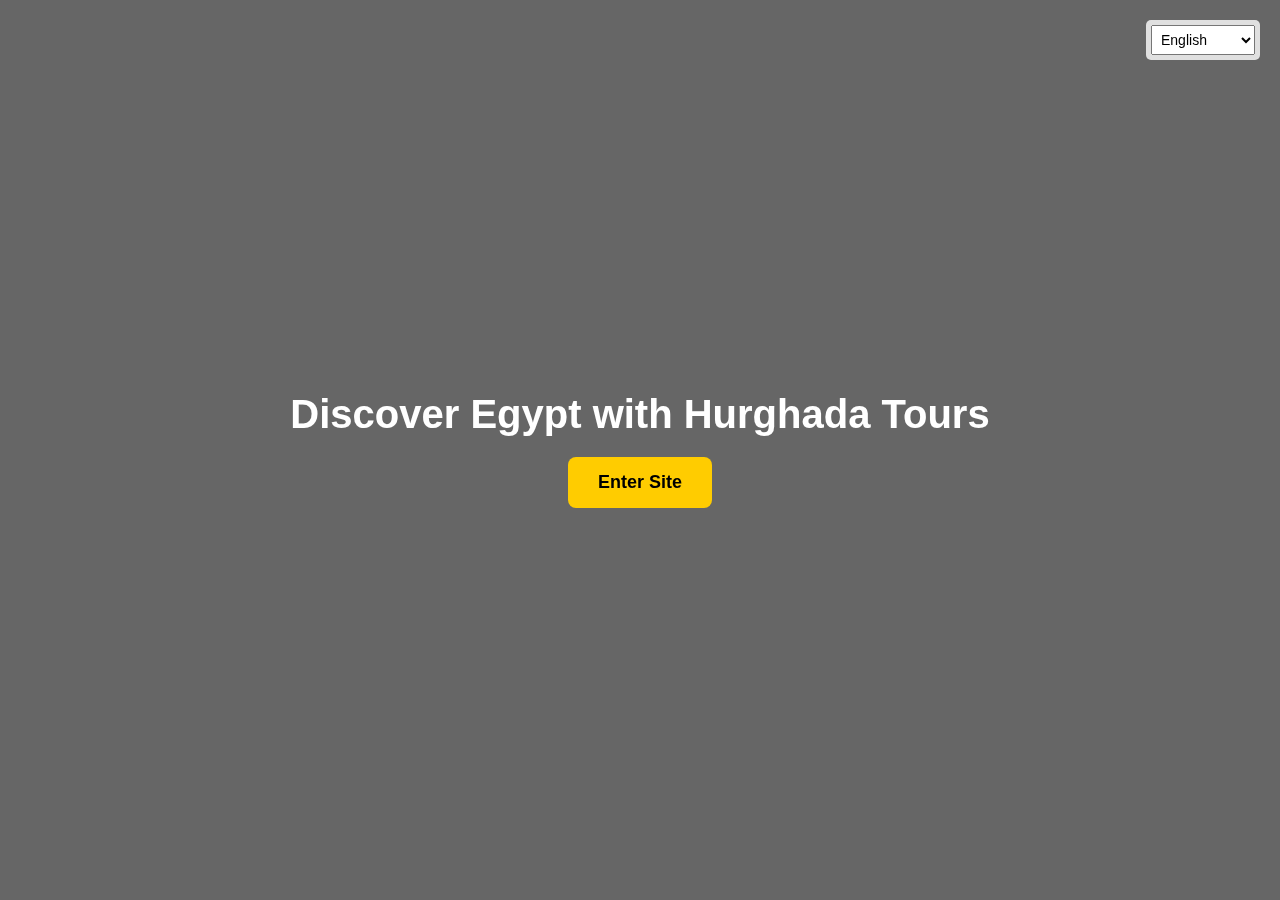
<file: index.html>
<!DOCTYPE html>
<html lang="en">
<head>
  <meta charset="UTF-8" />
  <meta name="viewport" content="width=device-width, initial-scale=1.0"/>
  <title>Hurghada Tours</title>
  <style>
    * {
      margin: 0;
      padding: 0;
      box-sizing: border-box;
    }
    html, body {
      height: 100%;
      font-family: 'Segoe UI', sans-serif;
      overflow: hidden;
    }
    .video-bg {
      position: fixed;
      top: 0;
      left: 0;
      width: 100%;
      height: 100%;
      z-index: -1;
    }
    .overlay {
      position: absolute;
      top: 0;
      left: 0;
      width: 100%;
      height: 100%;
      background: rgba(0,0,0,0.6);
      display: flex;
      flex-direction: column;
      align-items: center;
      justify-content: center;
      text-align: center;
      color: #fff;
      padding: 20px;
    }
    .overlay h1 {
      font-size: 40px;
      margin-bottom: 20px;
    }
    .enter-btn {
      background-color: #ffcc00;
      color: #000;
      padding: 15px 30px;
      font-size: 18px;
      font-weight: bold;
      border: none;
      border-radius: 8px;
      text-decoration: none;
      transition: background 0.3s;
      cursor: pointer;
    }
    .enter-btn:hover {
      background-color: #e6b800;
    }
    .language-selector {
      position: absolute;
      top: 20px;
      right: 20px;
      background-color: rgba(255,255,255,0.8);
      border-radius: 5px;
      padding: 5px;
    }
    .language-selector select {
      padding: 5px;
      font-size: 14px;
    }
  </style>
</head>
<body>

  <!-- خلفية فيديو يوتيوب -->
  <div class="video-bg">
    <iframe width="100%" height="100%" src="https://www.youtube.com/embed/nfgq0D-gCA4?autoplay=1&mute=1&controls=0&loop=1&playlist=nfgq0D-gCA4&modestbranding=1&showinfo=0" 
      frameborder="0" allow="autoplay; fullscreen" allowfullscreen>
    </iframe>
  </div>

  <!-- محتوى تراكبي -->
  <div class="overlay">
    <h1 id="main-heading">Discover Egypt with Hurghada Tours</h1>
    <a class="enter-btn" href="all-tours.html" id="enter-button">Enter Site</a>

    <!-- اختيار اللغة -->
    <div class="language-selector">
      <select id="languageSwitcher">
        <option value="en">English</option>
        <option value="de">Deutsch</option>
        <option value="nl">Nederlands</option>
        <option value="ru">Русский</option>
        <option value="fr">Français</option>
      </select>
    </div>
  </div>

  <script>
    const translations = {
      en: {
        heading: "Discover Egypt with Hurghada Tours",
        button: "Enter Site"
      },
      de: {
        heading: "Entdecke Ägypten mit Hurghada Tours",
        button: "Website betreten"
      },
      nl: {
        heading: "Ontdek Egypte met Hurghada Tours",
        button: "Website betreden"
      },
      ru: {
        heading: "Откройте для себя Египет с Hurghada Tours",
        button: "Войти на сайт"
      },
      fr: {
        heading: "Découvrez l'Égypte avec Hurghada Tours",
        button: "Entrer sur le site"
      }
    };

    const switcher = document.getElementById("languageSwitcher");
    const heading = document.getElementById("main-heading");
    const button = document.getElementById("enter-button");

    switcher.addEventListener("change", () => {
      const lang = switcher.value;
      heading.textContent = translations[lang].heading;
      button.textContent = translations[lang].button;
    });
  </script>

</body>
</html>
</file>
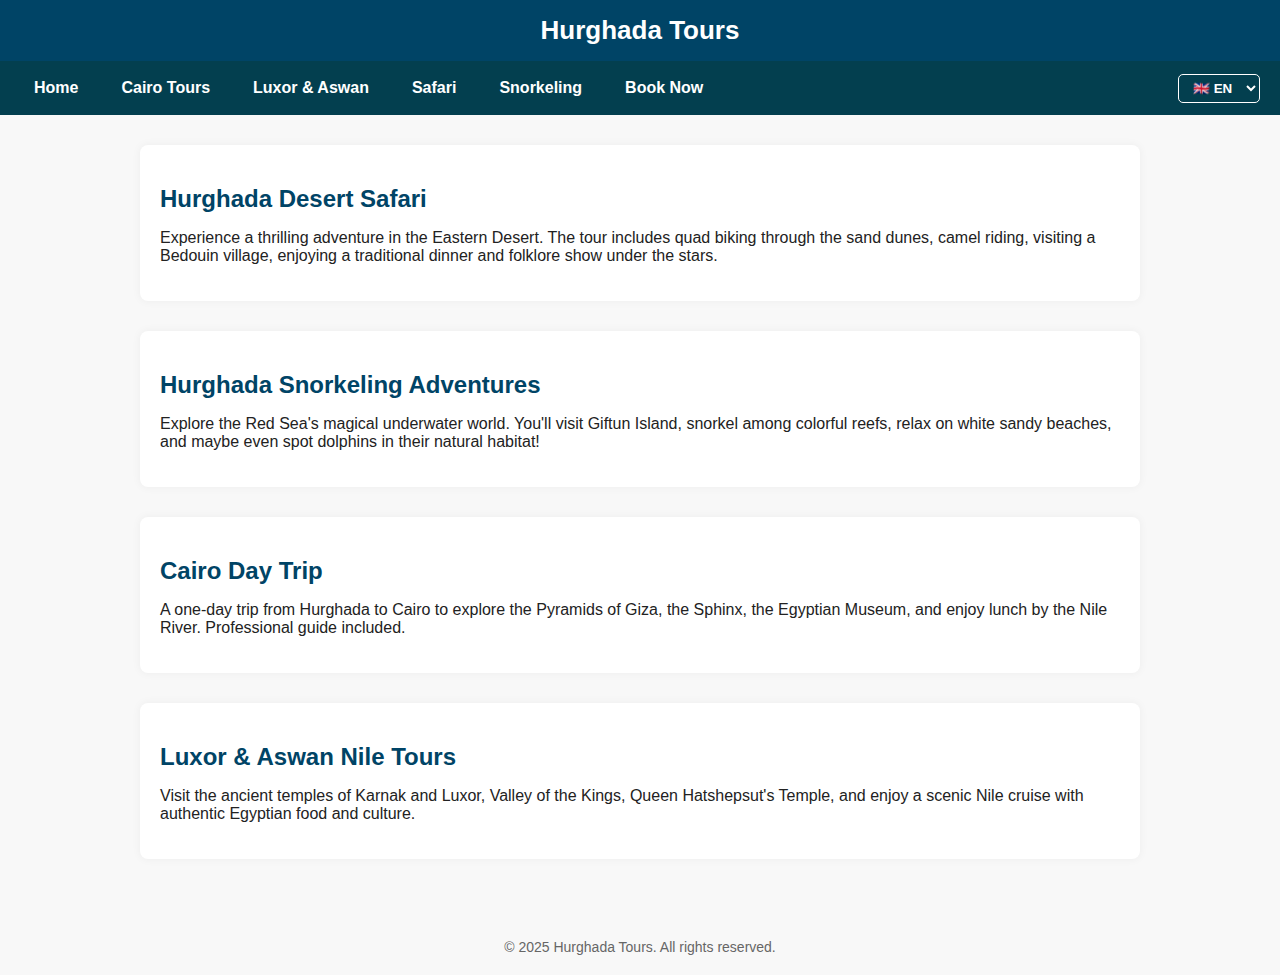
<file: all-tours.html>
<!DOCTYPE html>
<html lang="en">
<head>
  <meta charset="UTF-8" />
  <meta name="viewport" content="width=device-width, initial-scale=1.0"/>
  <title>All Tours – Hurghada Tours</title>
  <style>
    body {
      margin: 0;
      font-family: 'Segoe UI', sans-serif;
      background: #f8f8f8;
      color: #222;
    }
    header {
      background-color: #004466;
      padding: 15px 20px;
      text-align: center;
    }
    header h1 {
      color: #fff;
      margin: 0;
      font-size: 26px;
    }
    nav {
      background-color: #033f4f;
      display: flex;
      justify-content: space-between;
      align-items: center;
      padding: 10px 20px;
      flex-wrap: wrap;
    }
    .nav-links {
      display: flex;
      gap: 15px;
      flex-wrap: wrap;
    }
    nav a {
      color: #fff;
      text-decoration: none;
      font-weight: bold;
      padding: 8px 14px;
      border-radius: 5px;
      transition: background 0.3s;
    }
    nav a:hover {
      background-color: #02738c;
    }
    .lang-select {
      color: #fff;
      font-weight: bold;
      background: transparent;
      border: 1px solid #fff;
      padding: 5px 10px;
      border-radius: 5px;
      cursor: pointer;
    }
    section {
      padding: 30px 20px;
      max-width: 1000px;
      margin: 0 auto;
    }
    h2 {
      color: #004466;
      margin-bottom: 10px;
    }
    .tour-box {
      background: #fff;
      padding: 20px;
      margin-bottom: 30px;
      border-radius: 8px;
      box-shadow: 0 0 10px rgba(0,0,0,0.05);
    }
    footer {
      text-align: center;
      padding: 20px;
      font-size: 14px;
      color: #666;
    }
  </style>
</head>
<body>

  <header>
    <h1>Hurghada Tours</h1>
  </header>

  <nav>
    <div class="nav-links">
      <a href="index.html" data-i18n="nav.home">Home</a>
      <a href="cairo-tours.html" data-i18n="nav.cairo">Cairo Tours</a>
      <a href="luxor-aswan-tours.html" data-i18n="nav.luxor">Luxor & Aswan</a>
      <a href="hurghada-safari.html" data-i18n="nav.safari">Safari</a>
      <a href="hurghada-snorkeling-adventures.html" data-i18n="nav.snorkeling">Snorkeling</a>
      <a href="booking.html" data-i18n="nav.book">Book Now</a>
    </div>
    <select class="lang-select" onchange="changeLanguage(this.value)">
      <option value="en">🇬🇧 EN</option>
      <option value="de">🇩🇪 DE</option>
      <option value="nl">🇳🇱 NL</option>
      <option value="ru">🇷🇺 RU</option>
      <option value="fr">🇫🇷 FR</option>
    </select>
  </nav>

  <section>
    <div class="tour-box">
      <h2 data-i18n="safari.title">Hurghada Desert Safari</h2>
      <p data-i18n="safari.desc">
        Experience a thrilling adventure in the Eastern Desert. The tour includes quad biking through the sand dunes, camel riding, visiting a Bedouin village, enjoying a traditional dinner and folklore show under the stars.
      </p>
    </div>

    <div class="tour-box">
      <h2 data-i18n="snorkeling.title">Hurghada Snorkeling Adventures</h2>
      <p data-i18n="snorkeling.desc">
        Explore the Red Sea's magical underwater world. You'll visit Giftun Island, snorkel among colorful reefs, relax on white sandy beaches, and maybe even spot dolphins in their natural habitat!
      </p>
    </div>

    <div class="tour-box">
      <h2 data-i18n="cairo.title">Cairo Day Trip</h2>
      <p data-i18n="cairo.desc">
        A one-day trip from Hurghada to Cairo to explore the Pyramids of Giza, the Sphinx, the Egyptian Museum, and enjoy lunch by the Nile River. Professional guide included.
      </p>
    </div>

    <div class="tour-box">
      <h2 data-i18n="luxor.title">Luxor & Aswan Nile Tours</h2>
      <p data-i18n="luxor.desc">
        Visit the ancient temples of Karnak and Luxor, Valley of the Kings, Queen Hatshepsut's Temple, and enjoy a scenic Nile cruise with authentic Egyptian food and culture.
      </p>
    </div>
  </section>

  <footer>
    &copy; 2025 Hurghada Tours. All rights reserved.
  </footer>

  <script>
    const translations = {
      de: {
        "nav.home": "Startseite",
        "nav.cairo": "Kairo Touren",
        "nav.luxor": "Luxor & Assuan",
        "nav.safari": "Safari",
        "nav.snorkeling": "Schnorcheln",
        "nav.book": "Jetzt buchen",
        "safari.title": "Wüstensafari in Hurghada",
        "safari.desc": "Erleben Sie ein aufregendes Abenteuer in der östlichen Wüste. Quadfahren, Kamelritt, Beduinendorf, traditionelles Abendessen und Show unter dem Sternenhimmel.",
        "snorkeling.title": "Schnorcheln im Roten Meer",
        "snorkeling.desc": "Entdecken Sie die Unterwasserwelt des Roten Meeres mit Schnorcheln, Inselbesuch und vielleicht sogar Delfinen!",
        "cairo.title": "Tagesausflug nach Kairo",
        "cairo.desc": "Besichtigen Sie die Pyramiden von Gizeh, die Sphinx, das ägyptische Museum und genießen Sie ein Mittagessen am Nil.",
        "luxor.title": "Luxor & Assuan Nilkreuzfahrt",
        "luxor.desc": "Besuchen Sie Karnak, das Tal der Könige, Tempel von Hatschepsut und genießen Sie eine Nilkreuzfahrt mit traditionellem Essen."
      },
      nl: {
        "nav.home": "Startpagina",
        "nav.cairo": "Caïro Tours",
        "nav.luxor": "Luxor & Aswan",
        "nav.safari": "Safari",
        "nav.snorkeling": "Snorkelen",
        "nav.book": "Boek Nu",
        "safari.title": "Hurghada Woestijn Safari",
        "safari.desc": "Avontuur in de woestijn met quads, kamelen, een bedoeïenendorp en diner onder de sterren.",
        "snorkeling.title": "Snorkelavonturen in de Rode Zee",
        "snorkeling.desc": "Ontdek het onderwaterleven rond Hurghada met snorkelen, eilandbezoek en ontspanning.",
        "cairo.title": "Dagtocht naar Caïro",
        "cairo.desc": "Bezoek de piramides, de sfinx, het Egyptisch museum en lunch aan de Nijl.",
        "luxor.title": "Luxor & Aswan Nijlcruise",
        "luxor.desc": "Bezoek de tempels, het Dal der Koningen, en geniet van een cruise op de Nijl."
      },
      ru: {
        "nav.home": "Главная",
        "nav.cairo": "Туры в Каир",
        "nav.luxor": "Луксор и Асуан",
        "nav.safari": "Сафари",
        "nav.snorkeling": "Сноркелинг",
        "nav.book": "Забронировать",
        "safari.title": "Сафари по пустыне Хургады",
        "safari.desc": "Прокатитесь на квадроциклах, верблюдах, посетите бедуинскую деревню, ужин и шоу под звездами.",
        "snorkeling.title": "Подводные приключения",
        "snorkeling.desc": "Исследуйте Красное море, острова и возможно увидите дельфинов!",
        "cairo.title": "Однодневный тур в Каир",
        "cairo.desc": "Пирамиды, Сфинкс, Музей, обед на Ниле и опытный гид.",
        "luxor.title": "Круиз по Нилу: Луксор и Асуан",
        "luxor.desc": "Посетите храмы, Долину царей и насладитесь круизом по Нилу."
      },
      fr: {
        "nav.home": "Accueil",
        "nav.cairo": "Visite du Caire",
        "nav.luxor": "Louxor & Assouan",
        "nav.safari": "Safari",
        "nav.snorkeling": "Plongée",
        "nav.book": "Réserver",
        "safari.title": "Safari dans le désert de Hurghada",
        "safari.desc": "Quad, chameaux, dîner bédouin et spectacle traditionnel sous les étoiles.",
        "snorkeling.title": "Aventures de plongée",
        "snorkeling.desc": "Explorez les fonds marins, l'île de Giftoun et détendez-vous au soleil.",
        "cairo.title": "Excursion au Caire",
        "cairo.desc": "Pyramides, Sphinx, musée et déjeuner sur le Nil avec un guide pro.",
        "luxor.title": "Croisière sur le Nil à Louxor",
        "luxor.desc": "Temples antiques, croisière en bateau et culture égyptienne."
      }
    };

    function changeLanguage(lang) {
      document.querySelectorAll("[data-i18n]").forEach(el => {
        const key = el.getAttribute("data-i18n");
        if (translations[lang] && translations[lang][key]) {
          el.textContent = translations[lang][key];
        }
      });
    }
  </script>

</body>
</html>
</file>
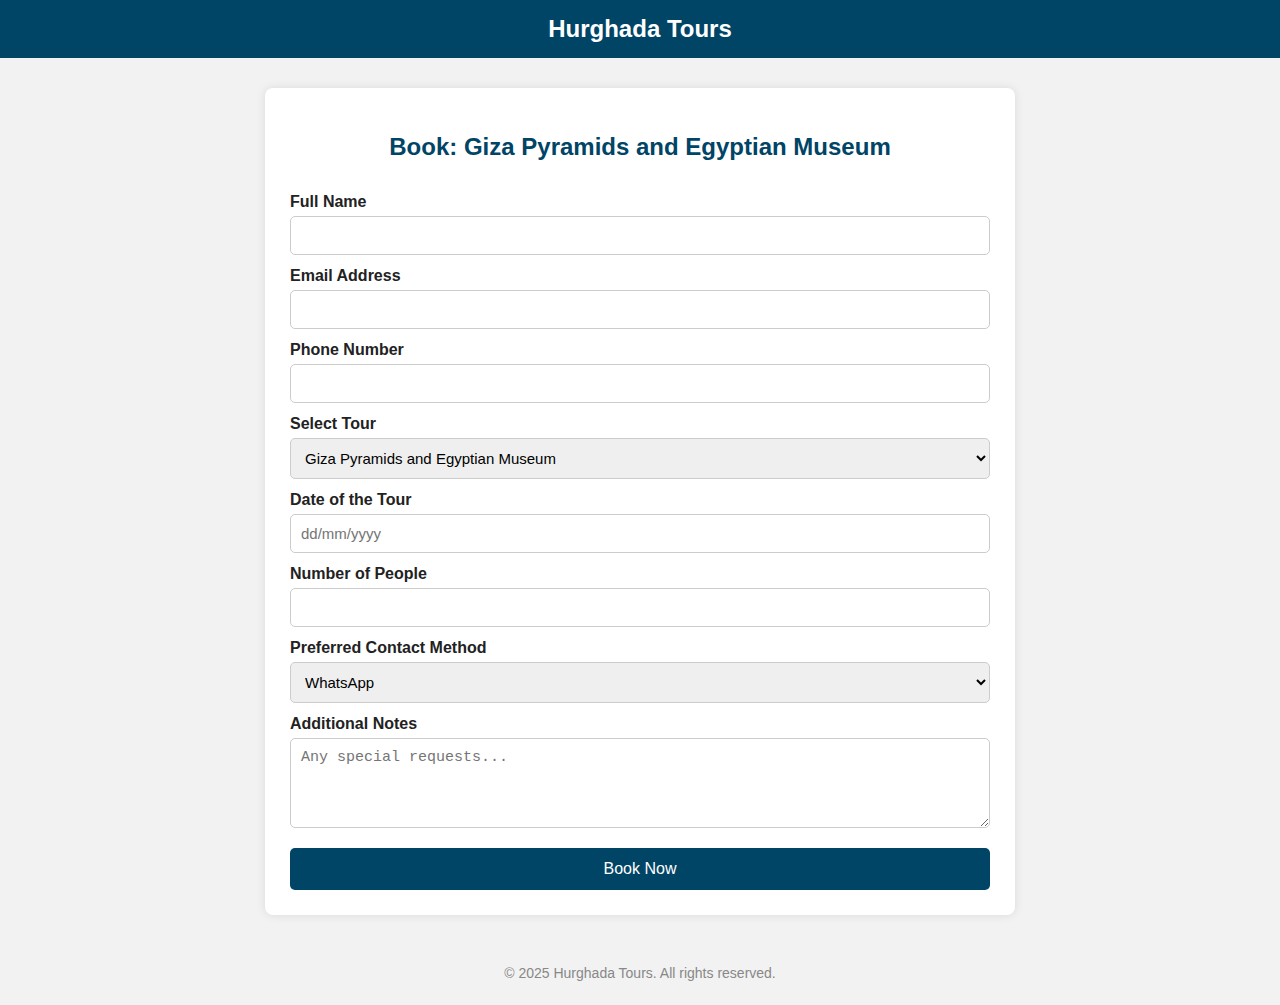
<file: booking-cairo1.html>
<!DOCTYPE html>
<html lang="en">
<head>
  <meta charset="UTF-8" />
  <meta name="viewport" content="width=device-width, initial-scale=1.0"/>
  <title>Book: Giza Pyramids and Egyptian Museum</title>
  <style>
    body {
      font-family: 'Segoe UI', sans-serif;
      margin: 0;
      background-color: #f2f2f2;
      color: #222;
    }
    header {
      background-color: #004466;
      padding: 15px;
      text-align: center;
    }
    header h1 {
      margin: 0;
      color: #fff;
      font-size: 24px;
    }
    .container {
      max-width: 700px;
      margin: 30px auto;
      background: #fff;
      padding: 25px;
      border-radius: 8px;
      box-shadow: 0 0 10px rgba(0,0,0,0.1);
    }
    h2 {
      color: #004466;
      text-align: center;
      margin-bottom: 20px;
    }
    form {
      display: flex;
      flex-direction: column;
    }
    label {
      margin-top: 12px;
      font-weight: bold;
    }
    input, select, textarea {
      padding: 10px;
      margin-top: 5px;
      border: 1px solid #ccc;
      border-radius: 5px;
      font-size: 15px;
    }
    button {
      margin-top: 20px;
      padding: 12px;
      background-color: #004466;
      color: #fff;
      border: none;
      font-size: 16px;
      border-radius: 5px;
      cursor: pointer;
    }
    button:hover {
      background-color: #02738c;
    }
    footer {
      text-align: center;
      padding: 20px;
      font-size: 14px;
      color: #888;
    }
  </style>
</head>
<body>

  <header>
    <h1>Hurghada Tours</h1>
  </header>

  <div class="container">
    <h2>Book: Giza Pyramids and Egyptian Museum</h2>
    <form action="https://formspree.io/f/your-form-id" method="POST">
      <label for="fullname">Full Name</label>
      <input type="text" id="fullname" name="Full Name" required>

      <label for="email">Email Address</label>
      <input type="email" id="email" name="Email" required>

      <label for="phone">Phone Number</label>
      <input type="tel" id="phone" name="Phone Number" required>

      <label for="tour">Select Tour</label>
      <select id="tour" name="Selected Tour">
        <option value="Giza Pyramids and Egyptian Museum">Giza Pyramids and Egyptian Museum</option>
      </select>

      <label for="date">Date of the Tour</label>
      <input type="text" id="date" name="Date" placeholder="dd/mm/yyyy" required>

      <label for="people">Number of People</label>
      <input type="number" id="people" name="Number of People" required>

      <label for="contact-method">Preferred Contact Method</label>
      <select id="contact-method" name="Preferred Contact Method">
        <option value="WhatsApp">WhatsApp</option>
        <option value="Email">Email</option>
        <option value="Phone Call">Phone Call</option>
      </select>

      <label for="notes">Additional Notes</label>
      <textarea id="notes" name="Additional Notes" rows="4" placeholder="Any special requests..."></textarea>

      <button type="submit">Book Now</button>
    </form>
  </div>

  <footer>
    &copy; 2025 Hurghada Tours. All rights reserved.
  </footer>

</body>
</html>
</file>
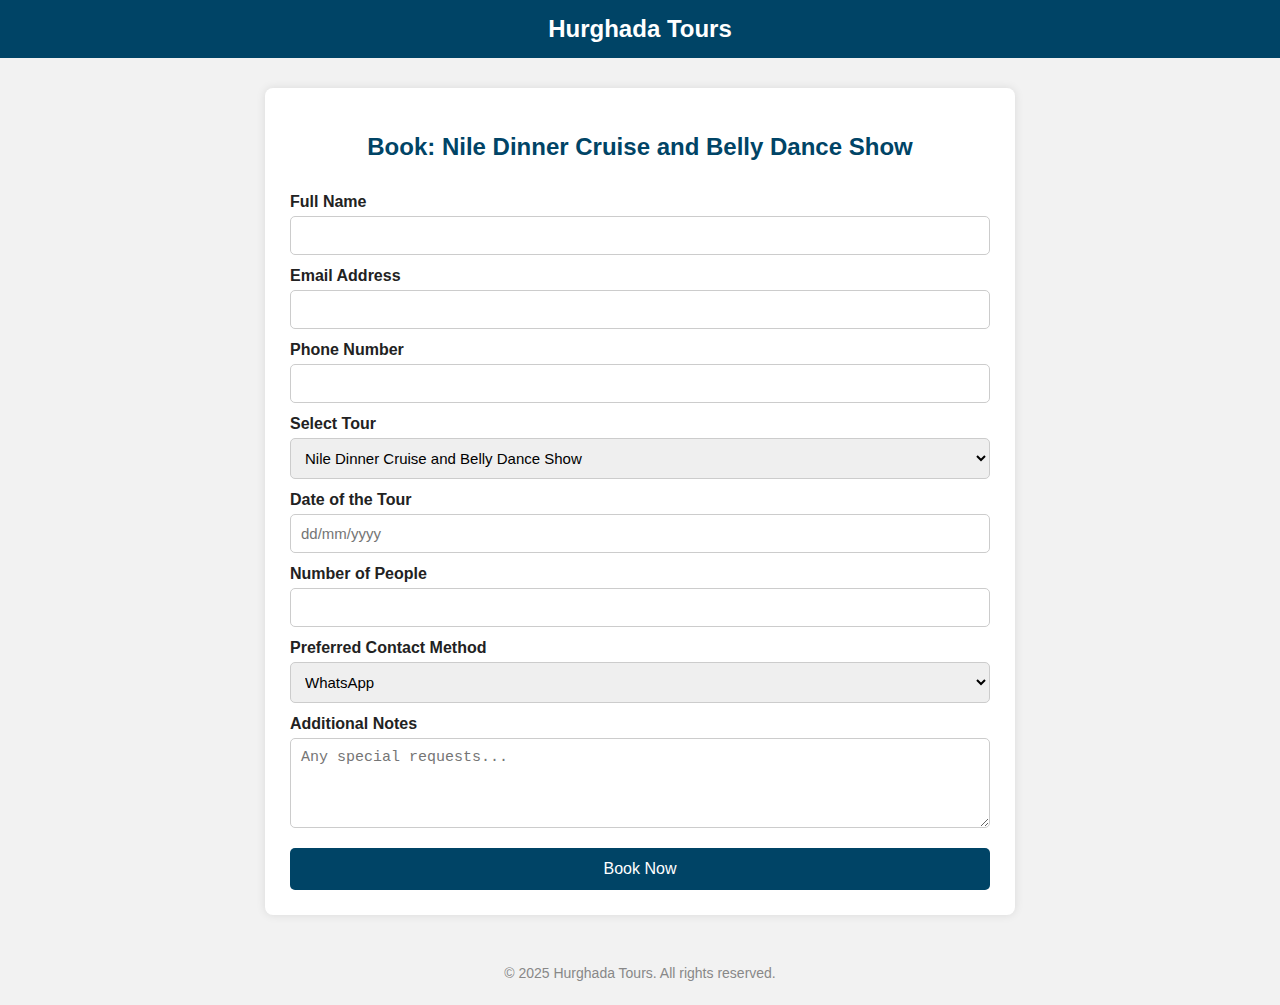
<file: booking-cairo2.html>
<!DOCTYPE html>
<html lang="en">
<head>
  <meta charset="UTF-8" />
  <meta name="viewport" content="width=device-width, initial-scale=1.0"/>
  <title>Book: Nile Dinner Cruise and Belly Dance Show</title>
  <style>
    body {
      font-family: 'Segoe UI', sans-serif;
      margin: 0;
      background-color: #f2f2f2;
      color: #222;
    }
    header {
      background-color: #004466;
      padding: 15px;
      text-align: center;
    }
    header h1 {
      margin: 0;
      color: #fff;
      font-size: 24px;
    }
    .container {
      max-width: 700px;
      margin: 30px auto;
      background: #fff;
      padding: 25px;
      border-radius: 8px;
      box-shadow: 0 0 10px rgba(0,0,0,0.1);
    }
    h2 {
      color: #004466;
      text-align: center;
      margin-bottom: 20px;
    }
    form {
      display: flex;
      flex-direction: column;
    }
    label {
      margin-top: 12px;
      font-weight: bold;
    }
    input, select, textarea {
      padding: 10px;
      margin-top: 5px;
      border: 1px solid #ccc;
      border-radius: 5px;
      font-size: 15px;
    }
    button {
      margin-top: 20px;
      padding: 12px;
      background-color: #004466;
      color: #fff;
      border: none;
      font-size: 16px;
      border-radius: 5px;
      cursor: pointer;
    }
    button:hover {
      background-color: #02738c;
    }
    footer {
      text-align: center;
      padding: 20px;
      font-size: 14px;
      color: #888;
    }
  </style>
</head>
<body>

  <header>
    <h1>Hurghada Tours</h1>
  </header>

  <div class="container">
    <h2>Book: Nile Dinner Cruise and Belly Dance Show</h2>
    <form action="https://formspree.io/f/your-form-id" method="POST">
      <label for="fullname">Full Name</label>
      <input type="text" id="fullname" name="Full Name" required>

      <label for="email">Email Address</label>
      <input type="email" id="email" name="Email" required>

      <label for="phone">Phone Number</label>
      <input type="tel" id="phone" name="Phone Number" required>

      <label for="tour">Select Tour</label>
      <select id="tour" name="Selected Tour">
        <option value="Nile Dinner Cruise and Belly Dance Show">Nile Dinner Cruise and Belly Dance Show</option>
      </select>

      <label for="date">Date of the Tour</label>
      <input type="text" id="date" name="Date" placeholder="dd/mm/yyyy" required>

      <label for="people">Number of People</label>
      <input type="number" id="people" name="Number of People" required>

      <label for="contact-method">Preferred Contact Method</label>
      <select id="contact-method" name="Preferred Contact Method">
        <option value="WhatsApp">WhatsApp</option>
        <option value="Email">Email</option>
        <option value="Phone Call">Phone Call</option>
      </select>

      <label for="notes">Additional Notes</label>
      <textarea id="notes" name="Additional Notes" rows="4" placeholder="Any special requests..."></textarea>

      <button type="submit">Book Now</button>
    </form>
  </div>

  <footer>
    &copy; 2025 Hurghada Tours. All rights reserved.
  </footer>

</body>
</html>
</file>
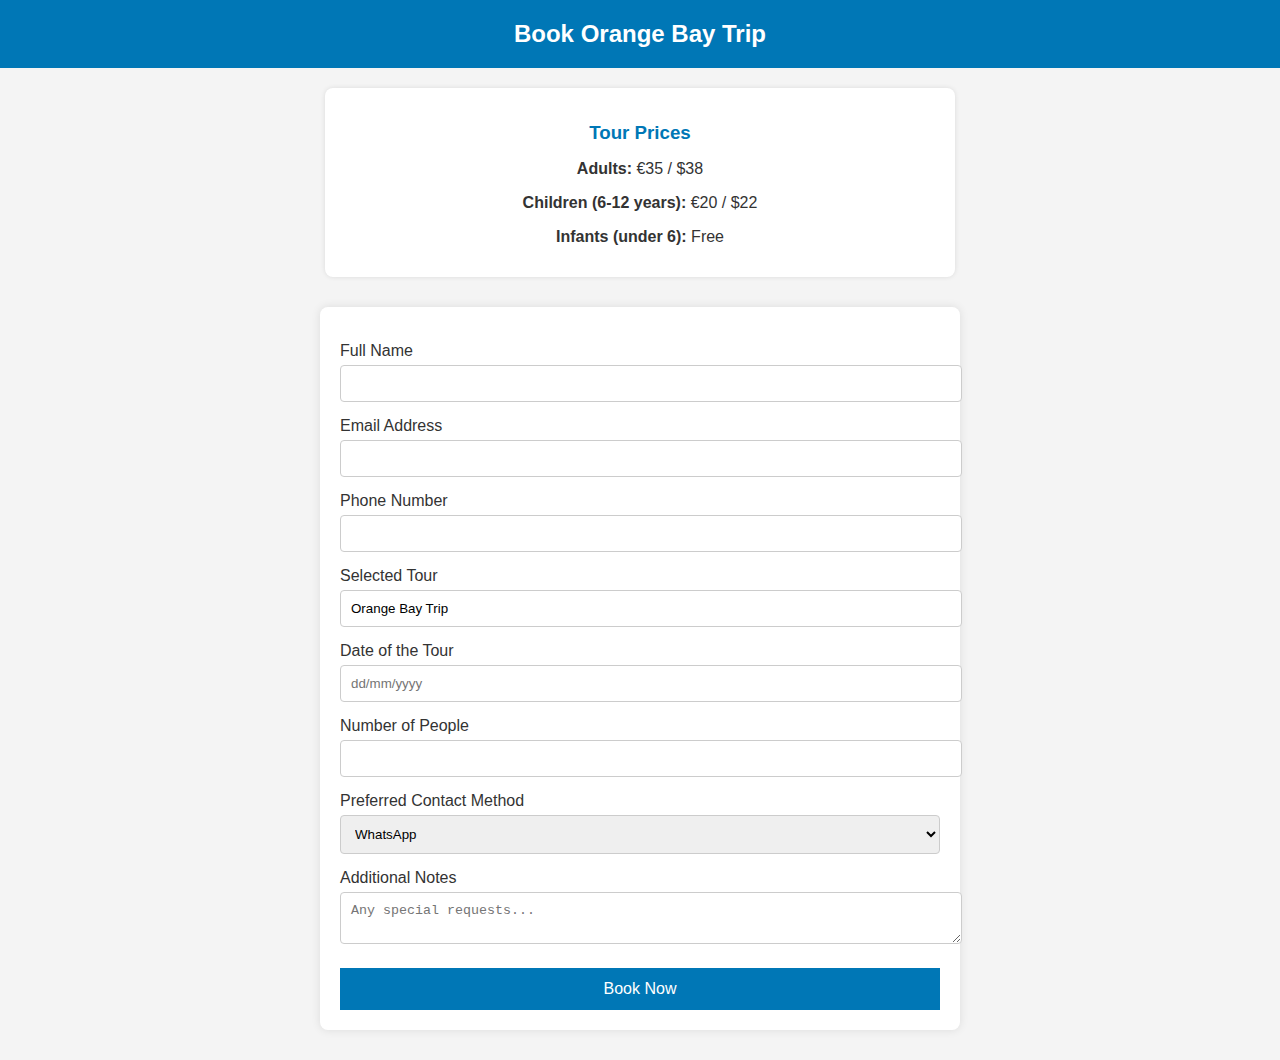
<file: booking-orange-bay.html>
<!DOCTYPE html>
<html lang="en">
<head>
  <meta charset="UTF-8" />
  <meta name="viewport" content="width=device-width, initial-scale=1.0"/>
  <title>Book Orange Bay Trip</title>
  <link rel="stylesheet" href="style.css"/>
  <style>
    body {
      font-family: Arial, sans-serif;
      margin: 0; padding: 0;
      background-color: #f4f4f4;
      color: #333;
    }
    header {
      background-color: #0077b6;
      color: white;
      padding: 20px;
      text-align: center;
    }
    form {
      max-width: 600px;
      margin: 30px auto;
      padding: 20px;
      background: white;
      border-radius: 8px;
      box-shadow: 0 0 10px rgba(0,0,0,0.1);
    }
    label {
      display: block;
      margin-top: 15px;
    }
    input, select, textarea {
      width: 100%;
      padding: 10px;
      margin-top: 5px;
      border: 1px solid #ccc;
      border-radius: 4px;
    }
    button {
      margin-top: 20px;
      padding: 12px;
      background-color: #0077b6;
      color: white;
      border: none;
      cursor: pointer;
      width: 100%;
      font-size: 16px;
    }
    button:hover {
      background-color: #005f8a;
    }
    .prices {
      max-width: 600px;
      margin: 20px auto;
      background: #fff;
      padding: 15px;
      border-radius: 8px;
      text-align: center;
      box-shadow: 0 0 5px rgba(0,0,0,0.1);
    }
    .prices h3 {
      margin-bottom: 10px;
      color: #0077b6;
    }
  </style>
</head>
<body>
  <header>
    <h1>Book Orange Bay Trip</h1>
  </header>

  <div class="prices">
    <h3>Tour Prices</h3>
    <p><strong>Adults:</strong> €35 / $38</p>
    <p><strong>Children (6-12 years):</strong> €20 / $22</p>
    <p><strong>Infants (under 6):</strong> Free</p>
  </div>

  <form action="https://formspree.io/f/your-form-id" method="POST">
    <label for="name">Full Name</label>
    <input type="text" name="name" required />

    <label for="email">Email Address</label>
    <input type="email" name="email" required />

    <label for="phone">Phone Number</label>
    <input type="tel" name="phone" required />

    <label for="tour">Selected Tour</label>
    <input type="text" name="tour" value="Orange Bay Trip" readonly />

    <label for="date">Date of the Tour</label>
    <input type="text" name="date" placeholder="dd/mm/yyyy" required />

    <label for="people">Number of People</label>
    <input type="number" name="people" min="1" required />

    <label>Preferred Contact Method</label>
    <select name="contact_method">
      <option value="WhatsApp">WhatsApp</option>
      <option value="Email">Email</option>
      <option value="Phone">Phone Call</option>
    </select>

    <label for="notes">Additional Notes</label>
    <textarea name="notes" placeholder="Any special requests..."></textarea>

    <button type="submit">Book Now</button>
  </form>
</body>
</html>
</file>
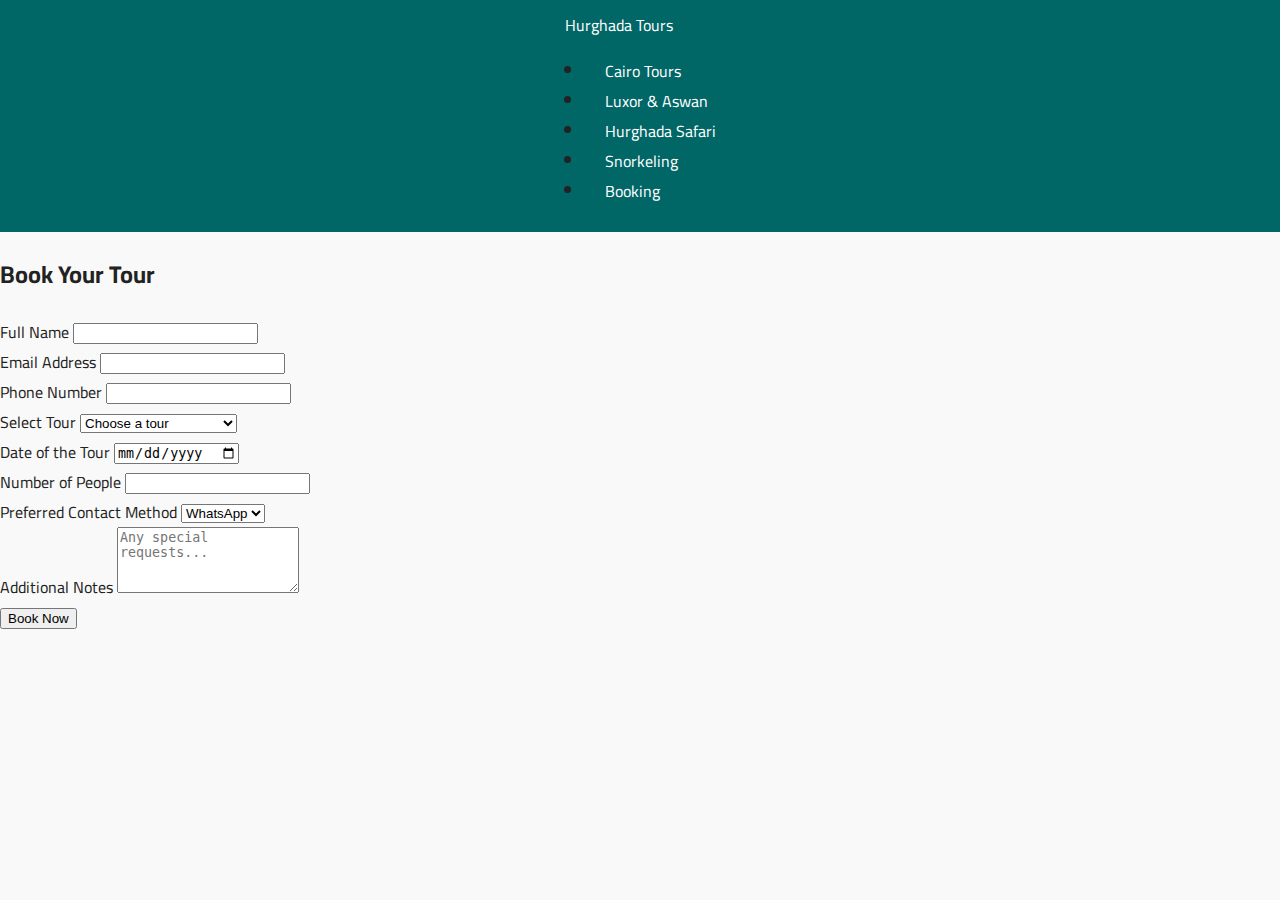
<file: booking.html>
<!DOCTYPE html>
<html lang="en">
<head>
  <meta charset="UTF-8" />
  <meta name="viewport" content="width=device-width, initial-scale=1.0"/>
  <title>Book Your Tour | Hurghada Tours</title>
  <link rel="stylesheet" href="style.css" />
</head>
<body>

  <!-- Navigation Bar -->
  <nav class="navbar">
    <div class="container">
      <a href="index.html" class="logo">Hurghada Tours</a>
      <ul class="nav-links">
        <li><a href="cairo-tours.html">Cairo Tours</a></li>
        <li><a href="luxor-aswan-tours.html">Luxor & Aswan</a></li>
        <li><a href="hurghada-safari.html">Hurghada Safari</a></li>
        <li><a href="hurghada-snorkeling-adventures.html">Snorkeling</a></li>
        <li><a href="booking.html" class="active">Booking</a></li>
      </ul>
    </div>
  </nav>

  <!-- Booking Section -->
  <section class="booking-section">
    <div class="container">
      <h2>Book Your Tour</h2>
      <form class="booking-form" onsubmit="return handleBooking(event)">
        <div class="form-group">
          <label for="name">Full Name</label>
          <input type="text" id="name" name="name" required />
        </div>

        <div class="form-group">
          <label for="email">Email Address</label>
          <input type="email" id="email" name="email" required />
        </div>

        <div class="form-group">
          <label for="phone">Phone Number</label>
          <input type="tel" id="phone" name="phone" required />
        </div>

        <div class="form-group">
          <label for="tour">Select Tour</label>
          <select id="tour" name="tour" required>
            <option value="" disabled selected>Choose a tour</option>
            <option value="Cairo">Cairo Tours</option>
            <option value="Luxor & Aswan">Luxor & Aswan</option>
            <option value="Hurghada Safari">Hurghada Safari</option>
            <option value="Snorkeling">Snorkeling Adventures</option>
          </select>
        </div>

        <div class="form-group">
          <label for="date">Date of the Tour</label>
          <input type="date" id="date" name="date" required />
        </div>

        <div class="form-group">
          <label for="people">Number of People</label>
          <input type="number" id="people" name="people" min="1" required />
        </div>

        <div class="form-group">
          <label for="contact">Preferred Contact Method</label>
          <select id="contact" name="contact">
            <option value="WhatsApp">WhatsApp</option>
            <option value="Email">Email</option>
          </select>
        </div>

        <div class="form-group">
          <label for="notes">Additional Notes</label>
          <textarea id="notes" name="notes" rows="4" placeholder="Any special requests..."></textarea>
        </div>

        <button type="submit" class="btn">Book Now</button>
      </form>
    </div>
  </section>

  <script>
    function handleBooking(e) {
      e.preventDefault();
      alert("Thank you! Your booking request has been received. We’ll contact you shortly.");
      return false;
    }
  </script>
</body>
</html>
</file>
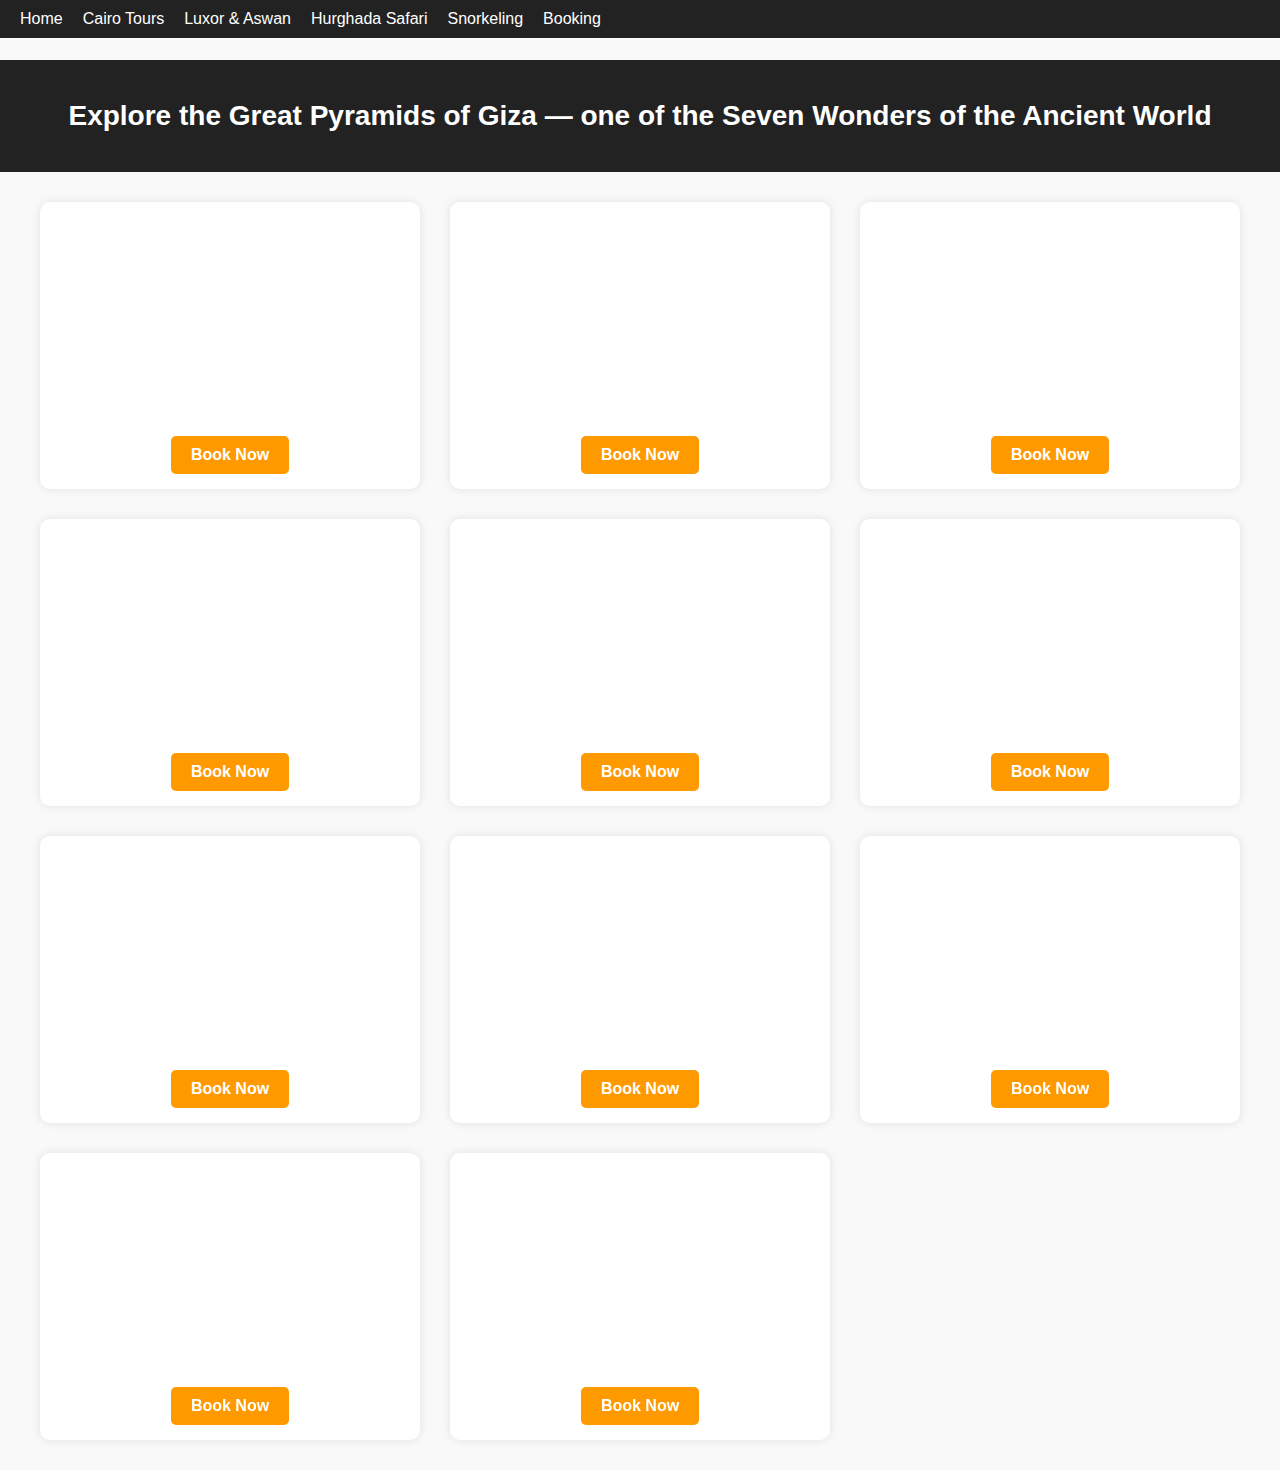
<file: cairo-tours.html>
<!DOCTYPE html>
<html lang="en">
<head>
  <meta charset="UTF-8" />
  <meta name="viewport" content="width=device-width, initial-scale=1.0"/>
  <title>Cairo Tours | Hurghada Tours</title>
  <style>
    body {
      font-family: Arial, sans-serif;
      margin: 0;
      background-color: #f9f9f9;
      color: #333;
    }
    header {
      background-color: #222;
      color: #fff;
      padding: 40px 20px;
      text-align: center;
    }
    header h1 {
      margin: 0;
      font-size: 28px;
    }
    .container {
      padding: 30px 20px;
      display: grid;
      grid-template-columns: repeat(auto-fit, minmax(300px, 1fr));
      gap: 30px;
      max-width: 1200px;
      margin: auto;
    }
    .video-card {
      background-color: #fff;
      padding: 15px;
      border-radius: 10px;
      box-shadow: 0 0 10px rgba(0,0,0,0.1);
      text-align: center;
    }
    .video-card iframe {
      width: 100%;
      height: 200px;
      border: none;
      border-radius: 10px;
    }
    .book-btn {
      margin-top: 15px;
      display: inline-block;
      padding: 10px 20px;
      background-color: #ff9900;
      color: #fff;
      text-decoration: none;
      border-radius: 5px;
      font-weight: bold;
      transition: background 0.3s;
    }
    .book-btn:hover {
      background-color: #e68a00;
    }
  </style>
</head>
<body>
<nav style="background: #222; padding: 10px 20px; position: fixed; top: 0; width: 100%; z-index: 10;">
  <ul style="list-style: none; margin: 0; padding: 0; display: flex; gap: 20px; align-items: center;">
    <li><a href="index.html" style="color: white; text-decoration: none;">Home</a></li>
    <li><a href="cairo-tours.html" style="color: white; text-decoration: none;">Cairo Tours</a></li>
    <li><a href="luxor-aswan-tours.html" style="color: white; text-decoration: none;">Luxor & Aswan</a></li>
    <li><a href="hurghada-safari.html" style="color: white; text-decoration: none;">Hurghada Safari</a></li>
    <li><a href="hurghada-snorkeling-adventures.html" style="color: white; text-decoration: none;">Snorkeling</a></li>
    <li><a href="booking.html" style="color: white; text-decoration: none;">Booking</a></li>
  </ul>
</nav>

<!-- علشان المحتوى ما يختفيش تحت القائمة -->
<div style="margin-top: 60px;"></div>

  <header>
    <h1>Explore the Great Pyramids of Giza — one of the Seven Wonders of the Ancient World</h1>
  </header>

  <div class="container">
    <!-- Start of Videos -->
    <div class="video-card">
      <iframe src="https://www.youtube.com/embed/X54Rj6Ry31Q" allowfullscreen></iframe>
      <a href="booking.html" class="book-btn">Book Now</a>
    </div>
    <div class="video-card">
      <iframe src="https://www.youtube.com/embed/QZJ9n5h4uAo" allowfullscreen></iframe>
      <a href="booking.html" class="book-btn">Book Now</a>
    </div>
    <div class="video-card">
      <iframe src="https://www.youtube.com/embed/gfGOP_Z6vbE" allowfullscreen></iframe>
      <a href="booking.html" class="book-btn">Book Now</a>
    </div>
    <div class="video-card">
      <iframe src="https://www.youtube.com/embed/JrU8RDRn6NM" allowfullscreen></iframe>
      <a href="booking.html" class="book-btn">Book Now</a>
    </div>
    <div class="video-card">
      <iframe src="https://www.youtube.com/embed/pNNi9dZoBXU" allowfullscreen></iframe>
      <a href="booking.html" class="book-btn">Book Now</a>
    </div>
    <div class="video-card">
      <iframe src="https://www.youtube.com/embed/8pOgHELghvc" allowfullscreen></iframe>
      <a href="booking.html" class="book-btn">Book Now</a>
    </div>
    <div class="video-card">
      <iframe src="https://www.youtube.com/embed/RQ-EM2D4Wso" allowfullscreen></iframe>
      <a href="booking.html" class="book-btn">Book Now</a>
    </div>
    <div class="video-card">
      <iframe src="https://www.youtube.com/embed/UWhQaTO7miQ" allowfullscreen></iframe>
      <a href="booking.html" class="book-btn">Book Now</a>
    </div>
    <div class="video-card">
      <iframe src="https://www.youtube.com/embed/nrxDO8-jpSk" allowfullscreen></iframe>
      <a href="booking.html" class="book-btn">Book Now</a>
    </div>
    <div class="video-card">
      <iframe src="https://www.youtube.com/embed/nMO1YVj98dA" allowfullscreen></iframe>
      <a href="booking.html" class="book-btn">Book Now</a>
    </div>
    <div class="video-card">
      <iframe src="https://www.youtube.com/embed/TVi7u5KSIG8" allowfullscreen></iframe>
      <a href="booking.html" class="book-btn">Book Now</a>
    </div>
    <!-- End of Videos -->
  </div>

</body>
</html>
</file>
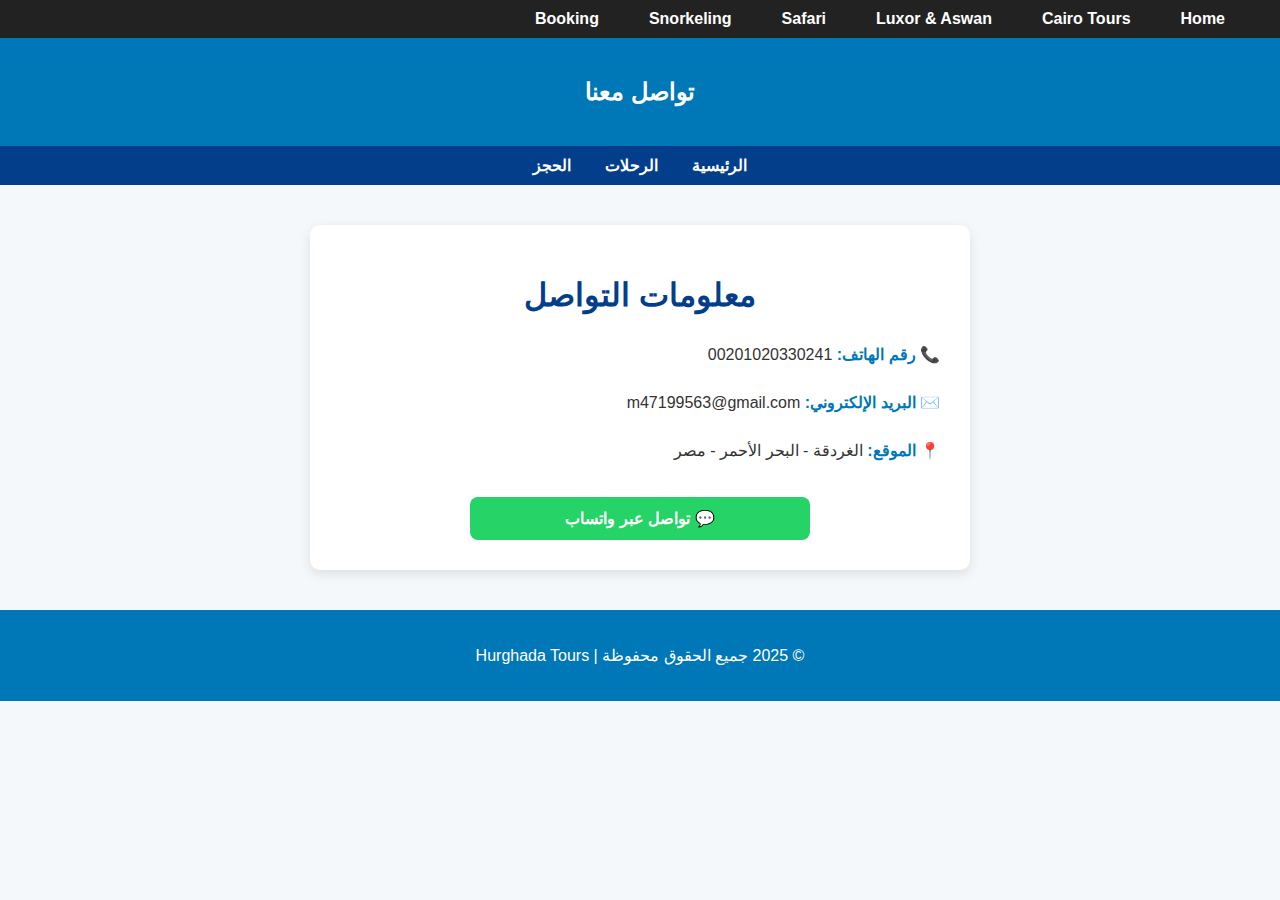
<file: contact.html>
<!DOCTYPE html>
<html lang="ar" dir="rtl">
<head>
  <meta charset="UTF-8" />
  <meta name="viewport" content="width=device-width, initial-scale=1.0"/>
  <title>تواصل معنا | Hurghada Tours</title>
  <meta name="description" content="تواصل معنا لحجز الرحلات أو الاستفسارات. نحن دائمًا هنا لمساعدتك.">
  <link rel="canonical" href="https://travel-egypt.github.io/hurghada-tours/contact.html" />
  <meta name="robots" content="index, follow" />
  <style>
    body {
      font-family: 'Segoe UI', Tahoma, sans-serif;
      margin: 0;
      background-color: #f5f8fa;
      direction: rtl;
    }

    header, footer {
      background-color: #0077b6;
      color: white;
      text-align: center;
      padding: 20px;
    }

    nav {
      background-color: #023e8a;
      text-align: center;
      padding: 10px;
    }

    nav a {
      color: white;
      margin: 0 15px;
      text-decoration: none;
      font-weight: bold;
    }

    section {
      max-width: 600px;
      margin: 40px auto;
      background: white;
      padding: 30px;
      border-radius: 10px;
      box-shadow: 0 4px 12px rgba(0,0,0,0.1);
    }

    h1 {
      color: #023e8a;
      text-align: center;
      margin-bottom: 25px;
    }

    .info {
      font-size: 16px;
      line-height: 2;
      color: #333;
    }

    .info span {
      font-weight: bold;
      color: #0077b6;
    }

    .whatsapp {
      display: block;
      margin: 30px auto 0;
      background-color: #25d366;
      color: white;
      text-align: center;
      padding: 12px 20px;
      border-radius: 8px;
      text-decoration: none;
      font-weight: bold;
      width: 100%;
      max-width: 300px;
      transition: background 0.3s ease;
    }

    .whatsapp:hover {
      background-color: #1ebc59;
    }
  </style>
</head>
<body>
<!-- Start Navigation Bar -->
<nav style="background-color: #222; padding: 10px 20px; font-family: Arial, sans-serif;">
  <ul style="list-style: none; margin: 0; padding: 0; display: flex; flex-wrap: wrap; align-items: center;">
    <li style="margin-right: 20px;"><a href="index.html" style="color: #fff; text-decoration: none;">Home</a></li>
    <li style="margin-right: 20px;"><a href="cairo-tours.html" style="color: #fff; text-decoration: none;">Cairo Tours</a></li>
    <li style="margin-right: 20px;"><a href="luxor-aswan-tours.html" style="color: #fff; text-decoration: none;">Luxor & Aswan</a></li>
    <li style="margin-right: 20px;"><a href="hurghada-safari.html" style="color: #fff; text-decoration: none;">Safari</a></li>
    <li style="margin-right: 20px;"><a href="hurghada-snorkeling-adventures.html" style="color: #fff; text-decoration: none;">Snorkeling</a></li>
    <li style="margin-right: 20px;"><a href="booking.html" style="color: #fff; text-decoration: none;">Booking</a></li>
  </ul>
</nav>
<!-- End Navigation Bar -->

<header>
  <h2>تواصل معنا</h2>
</header>

<nav>
  <a href="index.html">الرئيسية</a>
  <a href="tours.html">الرحلات</a>
  <a href="booking.html">الحجز</a>
</nav>

<section>
  <h1>معلومات التواصل</h1>
  <div class="info">
    <p>📞 <span>رقم الهاتف:</span> 00201020330241</p>
    <p>✉️ <span>البريد الإلكتروني:</span> m47199563@gmail.com</p>
    <p>📍 <span>الموقع:</span> الغردقة - البحر الأحمر - مصر</p>
  </div>

  <a href="https://wa.me/00201020330241" class="whatsapp" target="_blank">
    💬 تواصل عبر واتساب
  </a>
</section>

<footer>
  <p>&copy; 2025 جميع الحقوق محفوظة | Hurghada Tours</p>
</footer>

</body>
</html>
</file>
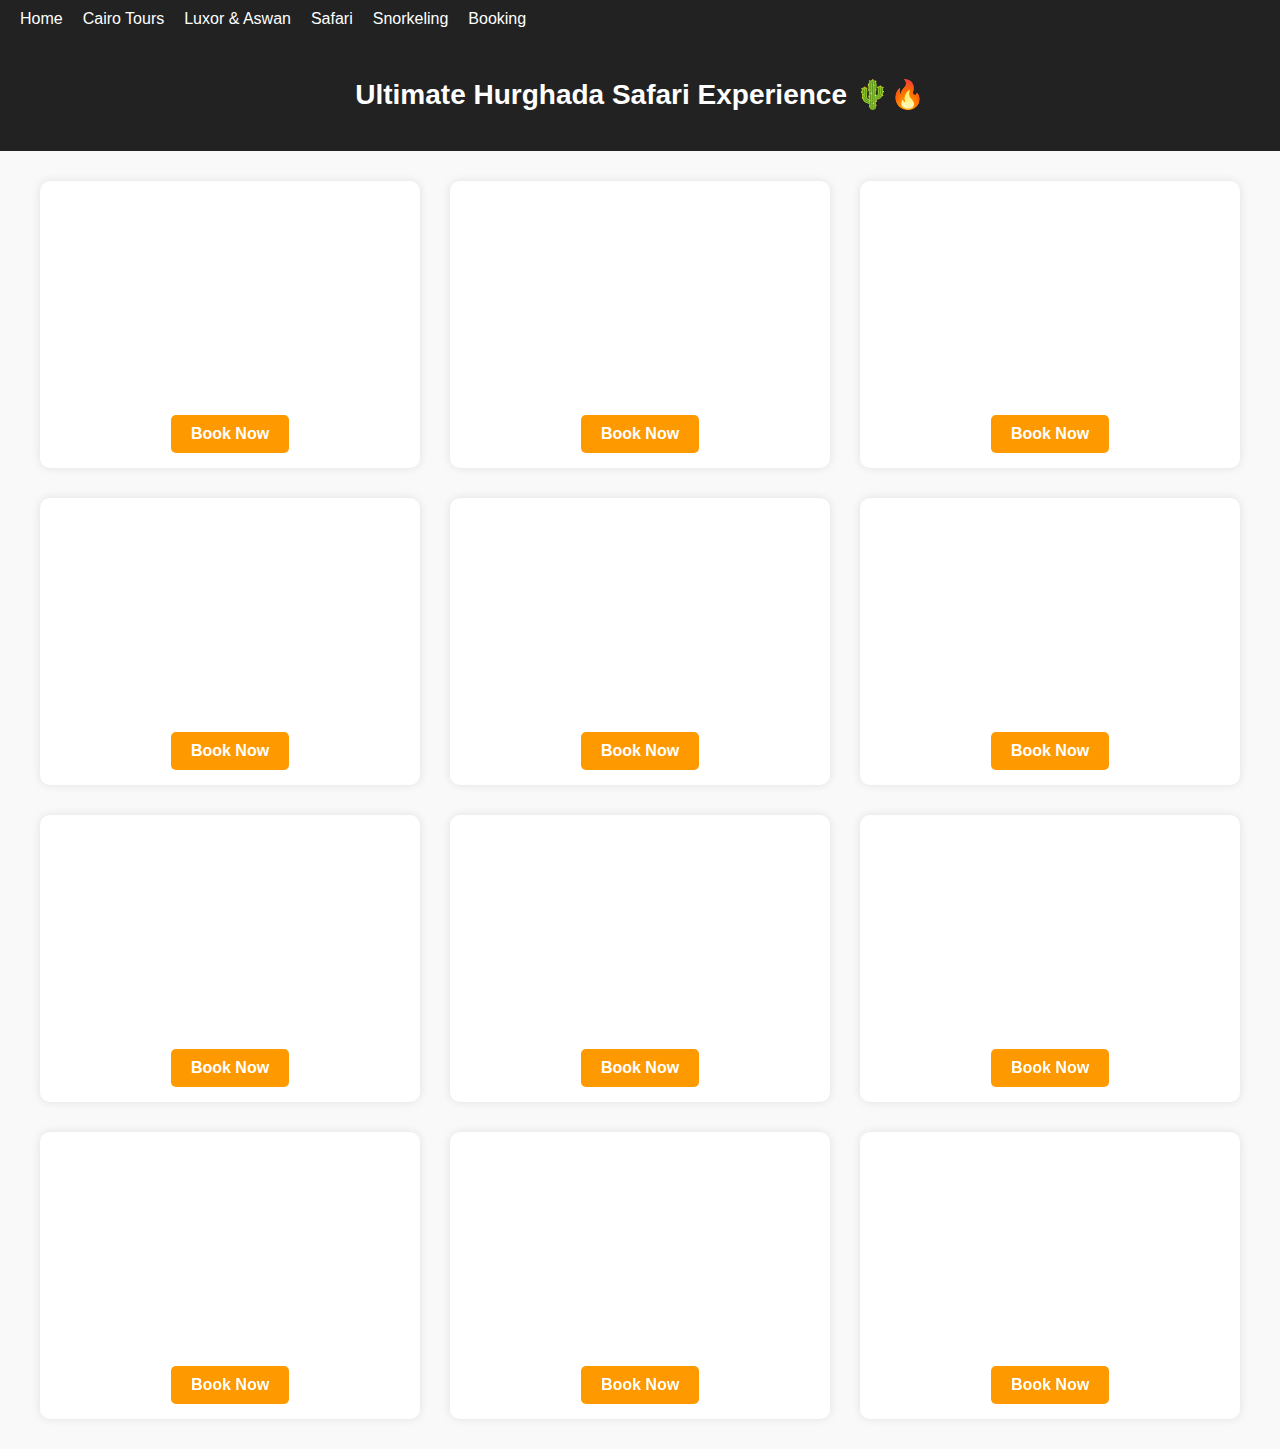
<file: hurghada-safari.html>
<!DOCTYPE html>
<html lang="en">
<head>
  <meta charset="UTF-8" />
  <meta name="viewport" content="width=device-width, initial-scale=1.0"/>
  <title>Hurghada Safari Tours | Hurghada Tours</title>
  <style>
    body {
      font-family: Arial, sans-serif;
      margin: 0;
      background-color: #f9f9f9;
      color: #333;
    }
    header {
      background-color: #222;
      color: #fff;
      padding: 40px 20px;
      text-align: center;
    }
    header h1 {
      margin: 0;
      font-size: 28px;
    }
    .container {
      padding: 30px 20px;
      display: grid;
      grid-template-columns: repeat(auto-fit, minmax(300px, 1fr));
      gap: 30px;
      max-width: 1200px;
      margin: auto;
    }
    .video-card {
      background-color: #fff;
      padding: 15px;
      border-radius: 10px;
      box-shadow: 0 0 10px rgba(0,0,0,0.1);
      text-align: center;
    }
    .video-card iframe {
      width: 100%;
      height: 200px;
      border: none;
      border-radius: 10px;
    }
    .book-btn {
      margin-top: 15px;
      display: inline-block;
      padding: 10px 20px;
      background-color: #ff9900;
      color: #fff;
      text-decoration: none;
      border-radius: 5px;
      font-weight: bold;
      transition: background 0.3s;
    }
    .book-btn:hover {
      background-color: #e68a00;
    }
  </style>
</head>
<body>
<!-- Start Navigation Bar -->
<nav style="background-color: #222; padding: 10px 20px; font-family: Arial, sans-serif;">
  <ul style="list-style: none; margin: 0; padding: 0; display: flex; flex-wrap: wrap; align-items: center;">
    <li style="margin-right: 20px;"><a href="index.html" style="color: #fff; text-decoration: none;">Home</a></li>
    <li style="margin-right: 20px;"><a href="cairo-tours.html" style="color: #fff; text-decoration: none;">Cairo Tours</a></li>
    <li style="margin-right: 20px;"><a href="luxor-aswan-tours.html" style="color: #fff; text-decoration: none;">Luxor & Aswan</a></li>
    <li style="margin-right: 20px;"><a href="hurghada-safari.html" style="color: #fff; text-decoration: none;">Safari</a></li>
    <li style="margin-right: 20px;"><a href="hurghada-snorkeling-adventures.html" style="color: #fff; text-decoration: none;">Snorkeling</a></li>
    <li style="margin-right: 20px;"><a href="booking.html" style="color: #fff; text-decoration: none;">Booking</a></li>
  </ul>
</nav>
<!-- End Navigation Bar -->

  <header>
    <h1>Ultimate Hurghada Safari Experience 🌵🔥</h1>
  </header>

  <div class="container">
    <!-- Start of Videos -->
    <div class="video-card"><iframe src="https://www.youtube.com/embed/E6b8AwJeYfw" allowfullscreen></iframe><a href="booking.html" class="book-btn">Book Now</a></div>
    <div class="video-card"><iframe src="https://www.youtube.com/embed/5N2dSFzzT3U" allowfullscreen></iframe><a href="booking.html" class="book-btn">Book Now</a></div>
    <div class="video-card"><iframe src="https://www.youtube.com/embed/eCMVcUcIE8w" allowfullscreen></iframe><a href="booking.html" class="book-btn">Book Now</a></div>
    <div class="video-card"><iframe src="https://www.youtube.com/embed/rO-8tmyjmv0" allowfullscreen></iframe><a href="booking.html" class="book-btn">Book Now</a></div>
    <div class="video-card"><iframe src="https://www.youtube.com/embed/cU__a82bLy4" allowfullscreen></iframe><a href="booking.html" class="book-btn">Book Now</a></div>
    <div class="video-card"><iframe src="https://www.youtube.com/embed/gRgF_35LGTw" allowfullscreen></iframe><a href="booking.html" class="book-btn">Book Now</a></div>
    <div class="video-card"><iframe src="https://www.youtube.com/embed/oucMpQy-VYc" allowfullscreen></iframe><a href="booking.html" class="book-btn">Book Now</a></div>
    <div class="video-card"><iframe src="https://www.youtube.com/embed/dgq0DeohLjc" allowfullscreen></iframe><a href="booking.html" class="book-btn">Book Now</a></div>
    <div class="video-card"><iframe src="https://www.youtube.com/embed/_Oajo7lh798" allowfullscreen></iframe><a href="booking.html" class="book-btn">Book Now</a></div>
    <div class="video-card"><iframe src="https://www.youtube.com/embed/41WDPeC03ow" allowfullscreen></iframe><a href="booking.html" class="book-btn">Book Now</a></div>
    <div class="video-card"><iframe src="https://www.youtube.com/embed/iKqAlE_oFPM" allowfullscreen></iframe><a href="booking.html" class="book-btn">Book Now</a></div>
    <div class="video-card"><iframe src="https://www.youtube.com/embed/jnz1yxgalpA" allowfullscreen></iframe><a href="booking.html" class="book-btn">Book Now</a></div>
    <!-- End of Videos -->
  </div>

</body>
</html>
</file>
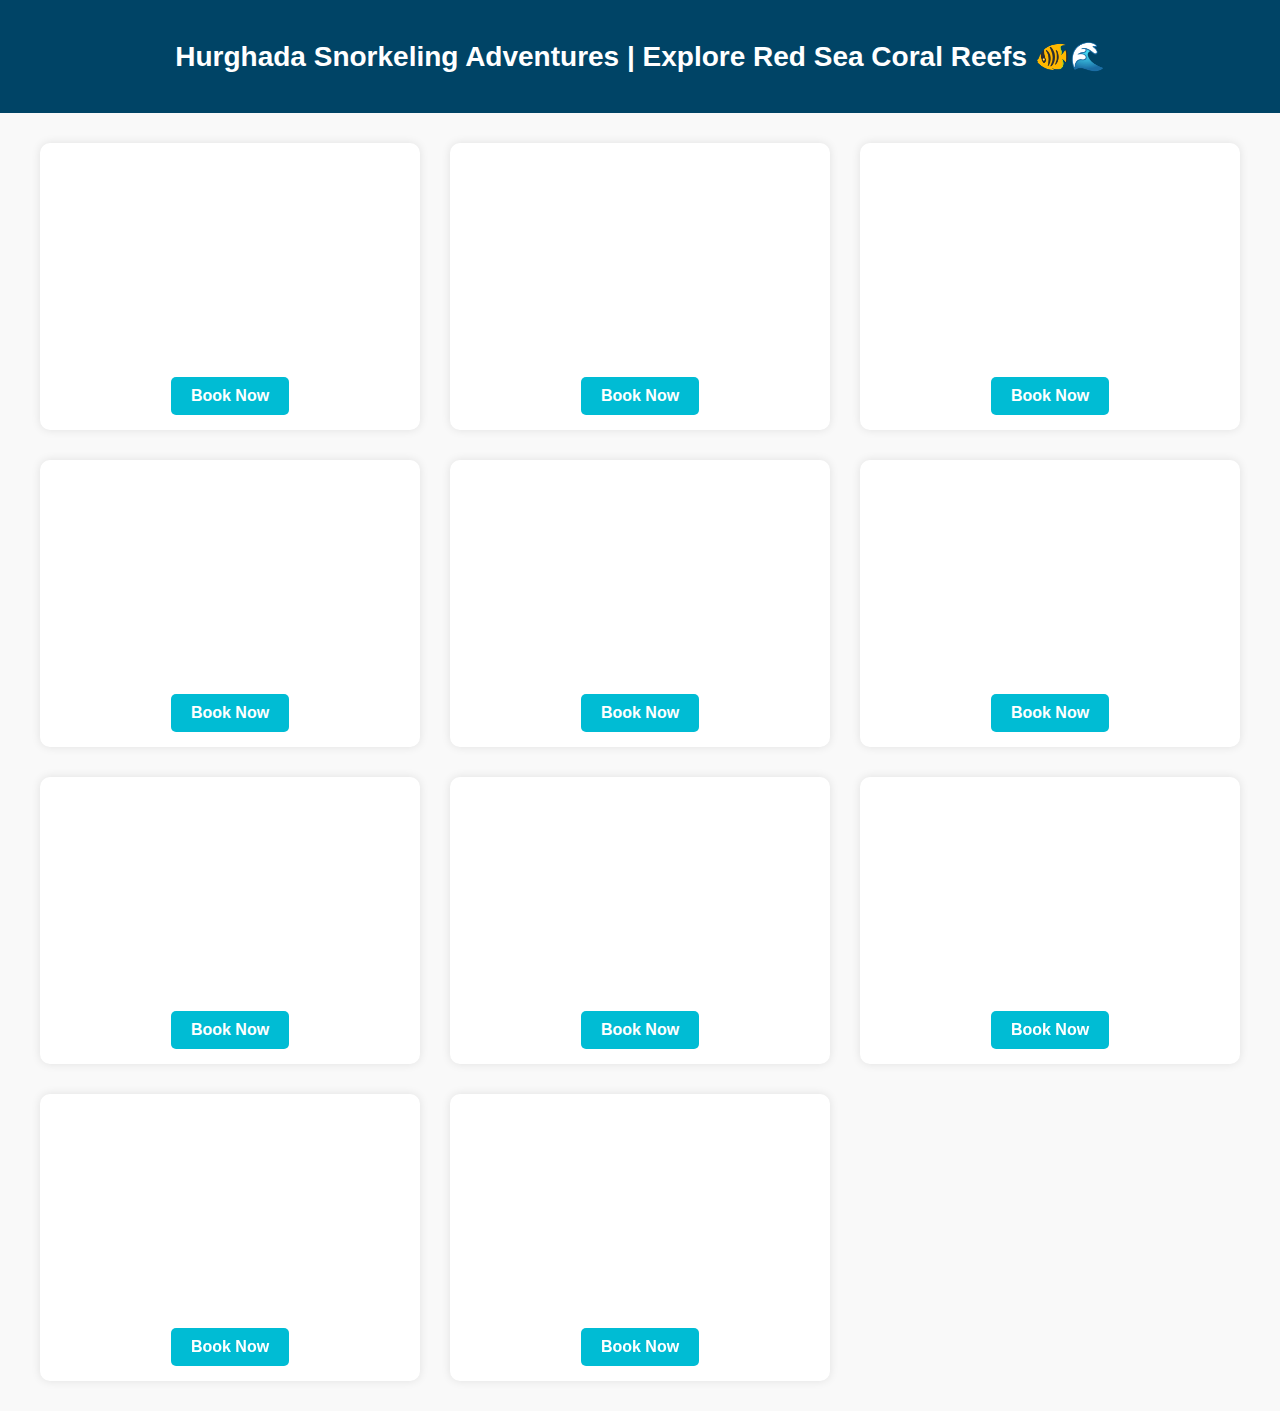
<file: hurghada-snorkeling-adventures.html>
<!DOCTYPE html>
<html lang="en">
<head>
  <meta charset="UTF-8" />
  <meta name="viewport" content="width=device-width, initial-scale=1.0"/>
  <title>Hurghada Snorkeling Adventures | Hurghada Tours</title>
  <style>
    body {
      font-family: Arial, sans-serif;
      margin: 0;
      background-color: #f9f9f9;
      color: #333;
    }
    header {
      background-color: #004466;
      color: #fff;
      padding: 40px 20px;
      text-align: center;
    }
    header h1 {
      margin: 0;
      font-size: 28px;
    }
    .container {
      padding: 30px 20px;
      display: grid;
      grid-template-columns: repeat(auto-fit, minmax(300px, 1fr));
      gap: 30px;
      max-width: 1200px;
      margin: auto;
    }
    .video-card {
      background-color: #fff;
      padding: 15px;
      border-radius: 10px;
      box-shadow: 0 0 10px rgba(0,0,0,0.1);
      text-align: center;
    }
    .video-card iframe {
      width: 100%;
      height: 200px;
      border: none;
      border-radius: 10px;
    }
    .book-btn {
      margin-top: 15px;
      display: inline-block;
      padding: 10px 20px;
      background-color: #00bcd4;
      color: #fff;
      text-decoration: none;
      border-radius: 5px;
      font-weight: bold;
      transition: background 0.3s;
    }
    .book-btn:hover {
      background-color: #0097a7;
    }
  </style>
</head>
<body>

  <header>
    <h1>Hurghada Snorkeling Adventures | Explore Red Sea Coral Reefs 🐠🌊</h1>
  </header>

  <div class="container">
    <!-- Videos -->
    <div class="video-card"><iframe src="https://www.youtube.com/embed/yPPkXndZoqI" allowfullscreen></iframe><a href="booking.html" class="book-btn">Book Now</a></div>
    <div class="video-card"><iframe src="https://www.youtube.com/embed/uZJOBL9oD58" allowfullscreen></iframe><a href="booking.html" class="book-btn">Book Now</a></div>
    <div class="video-card"><iframe src="https://www.youtube.com/embed/qXVBXOtSNQg" allowfullscreen></iframe><a href="booking.html" class="book-btn">Book Now</a></div>
    <div class="video-card"><iframe src="https://www.youtube.com/embed/nvefgjFvpx0" allowfullscreen></iframe><a href="booking.html" class="book-btn">Book Now</a></div>
    <div class="video-card"><iframe src="https://www.youtube.com/embed/d6EdjC3NFaI" allowfullscreen></iframe><a href="booking.html" class="book-btn">Book Now</a></div>
    <div class="video-card"><iframe src="https://www.youtube.com/embed/ZxWb-C_zjUI" allowfullscreen></iframe><a href="booking.html" class="book-btn">Book Now</a></div>
    <div class="video-card"><iframe src="https://www.youtube.com/embed/YVyFjsIs4v8" allowfullscreen></iframe><a href="booking.html" class="book-btn">Book Now</a></div>
    <div class="video-card"><iframe src="https://www.youtube.com/embed/ExEmZWQjYHo" allowfullscreen></iframe><a href="booking.html" class="book-btn">Book Now</a></div>
    <div class="video-card"><iframe src="https://www.youtube.com/embed/6LUEhb7N_pw" allowfullscreen></iframe><a href="booking.html" class="book-btn">Book Now</a></div>
    <div class="video-card"><iframe src="https://www.youtube.com/embed/5Y4rRClNLGE" allowfullscreen></iframe><a href="booking.html" class="book-btn">Book Now</a></div>
    <div class="video-card"><iframe src="https://www.youtube.com/embed/4eF0xarPMA8" allowfullscreen></iframe><a href="booking.html" class="book-btn">Book Now</a></div>
  </div>

</body>
</html>
</file>
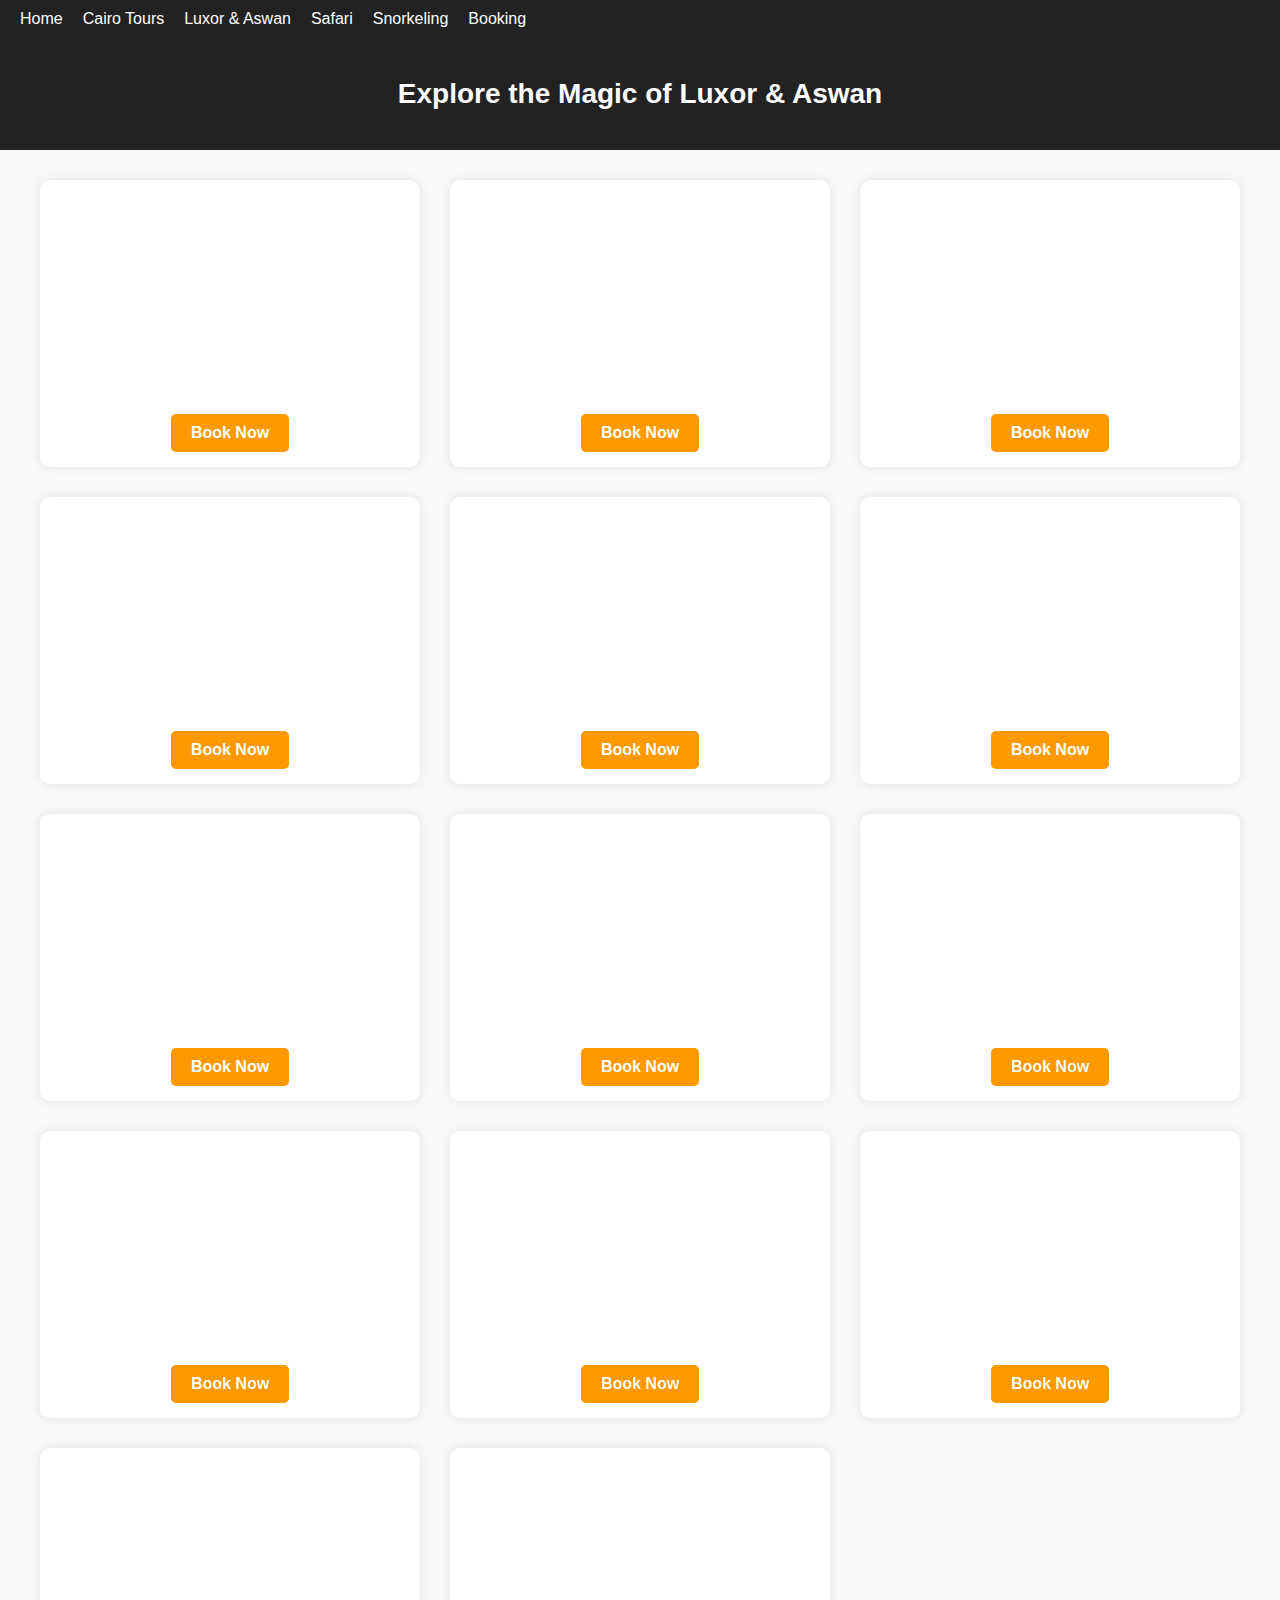
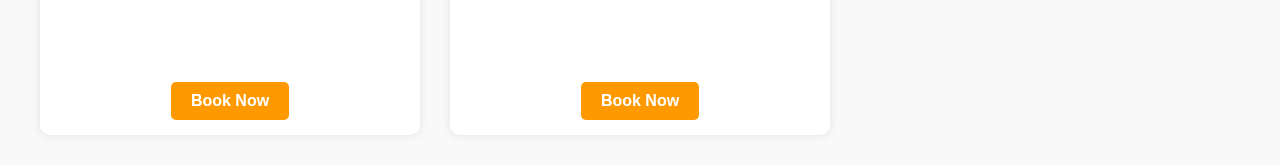
<file: luxor-aswan-tours.html>
<!DOCTYPE html>
<html lang="en">
<head>
  <meta charset="UTF-8" />
  <meta name="viewport" content="width=device-width, initial-scale=1.0"/>
  <title>Luxor & Aswan Tours | Hurghada Tours</title>
  <style>
    body {
      font-family: Arial, sans-serif;
      margin: 0;
      background-color: #f9f9f9;
      color: #333;
    }
    header {
      background-color: #222;
      color: #fff;
      padding: 40px 20px;
      text-align: center;
    }
    header h1 {
      margin: 0;
      font-size: 28px;
    }
    .container {
      padding: 30px 20px;
      display: grid;
      grid-template-columns: repeat(auto-fit, minmax(300px, 1fr));
      gap: 30px;
      max-width: 1200px;
      margin: auto;
    }
    .video-card {
      background-color: #fff;
      padding: 15px;
      border-radius: 10px;
      box-shadow: 0 0 10px rgba(0,0,0,0.1);
      text-align: center;
    }
    .video-card iframe {
      width: 100%;
      height: 200px;
      border: none;
      border-radius: 10px;
    }
    .book-btn {
      margin-top: 15px;
      display: inline-block;
      padding: 10px 20px;
      background-color: #ff9900;
      color: #fff;
      text-decoration: none;
      border-radius: 5px;
      font-weight: bold;
      transition: background 0.3s;
    }
    .book-btn:hover {
      background-color: #e68a00;
    }
  </style>
</head>
<body>
<!-- Start Navigation Bar -->
<nav style="background-color: #222; padding: 10px 20px; font-family: Arial, sans-serif;">
  <ul style="list-style: none; margin: 0; padding: 0; display: flex; flex-wrap: wrap; align-items: center;">
    <li style="margin-right: 20px;"><a href="index.html" style="color: #fff; text-decoration: none;">Home</a></li>
    <li style="margin-right: 20px;"><a href="cairo-tours.html" style="color: #fff; text-decoration: none;">Cairo Tours</a></li>
    <li style="margin-right: 20px;"><a href="luxor-aswan-tours.html" style="color: #fff; text-decoration: none;">Luxor & Aswan</a></li>
    <li style="margin-right: 20px;"><a href="hurghada-safari.html" style="color: #fff; text-decoration: none;">Safari</a></li>
    <li style="margin-right: 20px;"><a href="hurghada-snorkeling-adventures.html" style="color: #fff; text-decoration: none;">Snorkeling</a></li>
    <li style="margin-right: 20px;"><a href="booking.html" style="color: #fff; text-decoration: none;">Booking</a></li>
  </ul>
</nav>
<!-- End Navigation Bar -->

  <header>
    <h1>Explore the Magic of Luxor & Aswan</h1>
  </header>

  <div class="container">
    <!-- Start of Videos -->
    <div class="video-card"><iframe src="https://www.youtube.com/embed/s4_rGNF_qcQ" allowfullscreen></iframe><a href="booking.html" class="book-btn">Book Now</a></div>
    <div class="video-card"><iframe src="https://www.youtube.com/embed/qQ21O8-TmWs" allowfullscreen></iframe><a href="booking.html" class="book-btn">Book Now</a></div>
    <div class="video-card"><iframe src="https://www.youtube.com/embed/PCOymUjywE4" allowfullscreen></iframe><a href="booking.html" class="book-btn">Book Now</a></div>
    <div class="video-card"><iframe src="https://www.youtube.com/embed/M7q2A4qtLMw" allowfullscreen></iframe><a href="booking.html" class="book-btn">Book Now</a></div>
    <div class="video-card"><iframe src="https://www.youtube.com/embed/zVr-ybRn0xc" allowfullscreen></iframe><a href="booking.html" class="book-btn">Book Now</a></div>
    <div class="video-card"><iframe src="https://www.youtube.com/embed/5EqP7A01idY" allowfullscreen></iframe><a href="booking.html" class="book-btn">Book Now</a></div>
    <div class="video-card"><iframe src="https://www.youtube.com/embed/ghdPaaXSnU8" allowfullscreen></iframe><a href="booking.html" class="book-btn">Book Now</a></div>
    <div class="video-card"><iframe src="https://www.youtube.com/embed/o6i9GgbKzgc" allowfullscreen></iframe><a href="booking.html" class="book-btn">Book Now</a></div>
    <div class="video-card"><iframe src="https://www.youtube.com/embed/4eq40rtTTXM" allowfullscreen></iframe><a href="booking.html" class="book-btn">Book Now</a></div>
    <div class="video-card"><iframe src="https://www.youtube.com/embed/XyFQH1ABv2M" allowfullscreen></iframe><a href="booking.html" class="book-btn">Book Now</a></div>
    <div class="video-card"><iframe src="https://www.youtube.com/embed/FHNsWB968Ls" allowfullscreen></iframe><a href="booking.html" class="book-btn">Book Now</a></div>
    <div class="video-card"><iframe src="https://www.youtube.com/embed/UZe9HU33GMk" allowfullscreen></iframe><a href="booking.html" class="book-btn">Book Now</a></div>
    <div class="video-card"><iframe src="https://www.youtube.com/embed/lBdnb66vi0k" allowfullscreen></iframe><a href="booking.html" class="book-btn">Book Now</a></div>
    <div class="video-card"><iframe src="https://www.youtube.com/embed/TKMe4Yg1jKg" allowfullscreen></iframe><a href="booking.html" class="book-btn">Book Now</a></div>
    <!-- End of Videos -->
  </div>

</body>
</html>
</file>
<file: style.css>
/* الخط العام */
@import url('https://fonts.googleapis.com/css2?family=Cairo:wght@400;700&display=swap');

body {
  margin: 0;
  padding: 0;
  font-family: 'Cairo', sans-serif;
  background-color: #f9f9f9;
  color: #222;
}

/* الهيدر - الشريط العلوي */
header {
  background-color: #004d4d;
  padding: 15px 30px;
  text-align: center;
}

header h1 {
  margin: 0;
  color: #fff;
  font-size: 24px;
}

nav {
  background-color: #006666;
  padding: 10px;
  display: flex;
  justify-content: center;
  flex-wrap: wrap;
}

nav a {
  color: #fff;
  text-decoration: none;
  padding: 10px 15px;
  margin: 5px;
  border-radius: 5px;
  transition: background-color 0.3s;
}

nav a:hover {
  background-color: #009999;
}

/* عنوان القسم */
.section-title {
  text-align: center;
  padding: 30px 15px 10px;
  font-size: 28px;
  color: #003333;
}

/* قسم الفيديوهات */
.videos-container {
  display: grid;
  grid-template-columns: repeat(auto-fit, minmax(300px, 1fr));
  gap: 25px;
  padding: 20px;
  max-width: 1300px;
  margin: 0 auto;
}

.video-card {
  background-color: #ffffff;
  border: 1px solid #ddd;
  border-radius: 10px;
  overflow: hidden;
  box-shadow: 0 3px 10px rgba(0,0,0,0.1);
  display: flex;
  flex-direction: column;
  transition: transform 0.3s;
}

.video-card:hover {
  transform: scale(1.02);
}

.video-card iframe {
  width: 100%;
  height: 200px;
  border: none;
}

.video-description {
  padding: 15px;
  font-size: 16px;
  font-weight: 500;
  color: #222;
  flex-grow: 1;
}

/* زر Book Now */
.book-btn {
  display: block;
  background-color: #ff6600;
  color: white;
  text-align: center;
  padding: 10px;
  font-size: 16px;
  font-weight: bold;
  text-decoration: none;
  border-top: 1px solid #ddd;
  transition: background-color 0.3s;
}

.book-btn:hover {
  background-color: #e65c00;
}

/* الفوتر */
footer {
  background-color: #004d4d;
  color: white;
  text-align: center;
  padding: 20px;
  font-size: 14px;
  margin-top: 40px;
}

/* الفيديو التلقائي في index */
.fullscreen-video {
  position: fixed;
  top: 0; left: 0;
  width: 100vw;
  height: 100vh;
  z-index: -1;
  overflow: hidden;
}

.fullscreen-video iframe {
  width: 100%;
  height: 100%;
  object-fit: cover;
}

/* زر Enter Site في الصفحة الرئيسية */
.enter-btn {
  position: absolute;
  top: 50%;
  left: 50%;
  transform: translate(-50%, -50%);
  background-color: #ff6600;
  color: #fff;
  padding: 18px 30px;
  font-size: 20px;
  border: none;
  border-radius: 10px;
  cursor: pointer;
  font-weight: bold;
  text-decoration: none;
  transition: background-color 0.3s;
}

.enter-btn:hover {
  background-color: #e65c00;
}
</file>
